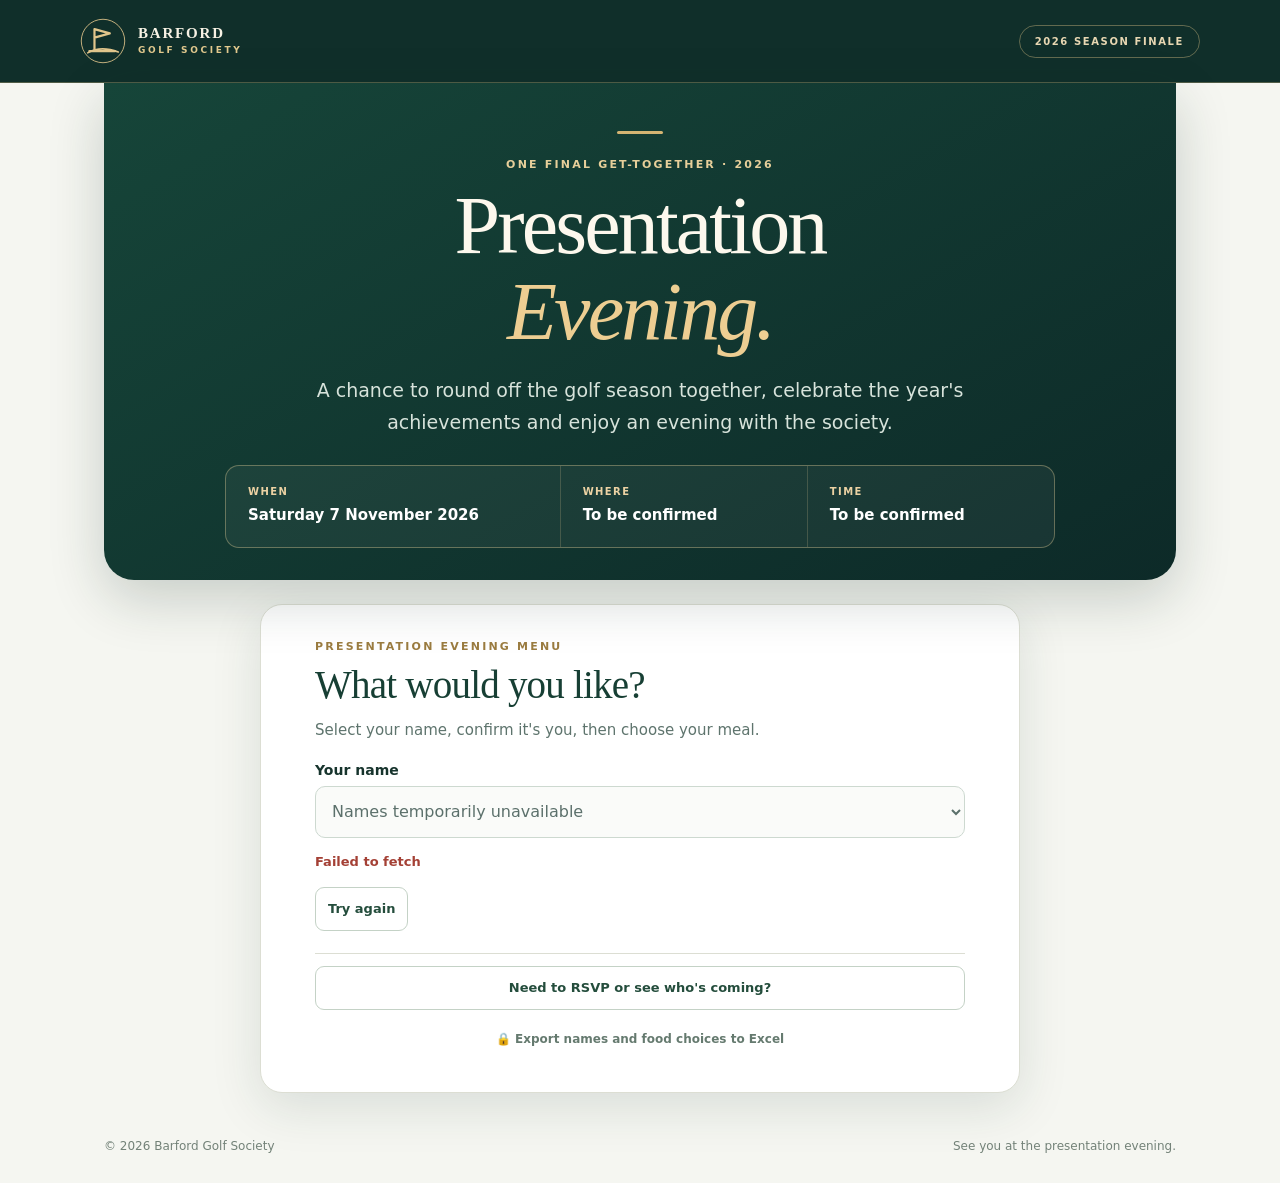
<file: index.html>
<!doctype html>
<html lang="en-GB">
<head>
  <meta charset="utf-8">
  <meta name="viewport" content="width=device-width, initial-scale=1">
  <meta name="theme-color" content="#123a32">
  <meta name="description" content="Barford Golf Society 2026 presentation evening — confirm your name and choose your meal.">
  <title>2026 Presentation Evening | Barford Golf Society</title>
  <link rel="canonical" href="https://barfordgolf.co.uk/">
  <link rel="icon" href="favicon.ico">
  <link rel="stylesheet" href="presentation.css?v=2026-meals-9">
  <script src="presentation.js?v=2026-meals-9" defer></script>
  <script type="module" src="presentation-meals.mjs?v=2026-meals-9"></script>
</head>
<body>
  <header class="site-head">
    <a class="society-brand" href="index.html" aria-label="Barford Golf Society home">
      <span class="brand-symbol" aria-hidden="true"><svg viewBox="0 0 54 54" fill="none"><circle cx="27" cy="27" r="25.5" stroke="currentColor"/><path d="M17 39V13M17 13l18 5-18 5M11 39h30" stroke="currentColor" stroke-width="2.6" stroke-linejoin="round" stroke-linecap="round"/><path d="M9 41c12-7 23-6 36-1" stroke="currentColor" stroke-width="1.8" stroke-linecap="round"/></svg></span>
      <span class="brand-name">BARFORD <small>GOLF SOCIETY</small></span>
    </a>
    <span class="season-tag">2026 SEASON FINALE</span>
  </header>

  <main id="main" class="main-wrap">
    <section class="invitation" aria-labelledby="pageTitle">
      <div class="gold-line" aria-hidden="true"></div>
      <p class="eyebrow">One final get-together · 2026</p>
      <h1 id="pageTitle">Presentation <em>Evening.</em></h1>
      <p class="intro">A chance to round off the golf season together, celebrate the year's achievements and enjoy an evening with the society.</p>
      <div class="event-facts" aria-label="Presentation evening details">
        <div class="event-fact"><span class="fact-label">When</span><strong id="presentationDate">Saturday 7 November 2026</strong></div>
        <div class="event-fact"><span class="fact-label">Where</span><strong id="presentationVenue">To be confirmed</strong></div>
        <div class="event-fact"><span class="fact-label">Time</span><strong>To be confirmed</strong></div>
      </div>
    </section>

    <section class="response-card meal-card" aria-labelledby="mealTitle">
      <div class="section-prefix">PRESENTATION EVENING MENU</div>
      <h2 id="mealTitle">What would you like?</h2>
      <p class="meal-intro">Select your name, confirm it's you, then choose your meal.</p>
      <label for="mealMember">Your name</label>
      <select id="mealMember" disabled><option value="">Loading names…</option></select>
      <p id="mealMessage" class="form-message" role="status" aria-live="polite">Loading the guest list…</p>
      <button id="retryMeals" type="button" class="secondary-button" hidden>Try again</button>
      <form id="mealForm" hidden>
        <p class="confirmed-person">Choosing for <strong id="confirmedName"></strong></p>
        <fieldset id="mealOptions"><legend>Choose one main course</legend></fieldset>
        <fieldset id="pieSides" hidden>
          <legend>With your steak pie</legend>
          <label class="side-option"><input type="radio" name="pieSide" value="chips"> Rosemary salted chips</label>
          <label class="side-option"><input type="radio" name="pieSide" value="mash"> Creamy mash</label>
        </fieldset>
        <p class="menu-note">For allergies or dietary requirements, please speak to the committee before choosing.</p>
        <button id="saveMeal" class="confirm-rsvp" type="submit">Save my food choice</button>
        <p id="mealSaveMessage" class="form-message" role="status" aria-live="polite"></p>
      </form>
      <div class="meal-footer-actions">
        <button id="toggleRsvp" class="secondary-button" type="button" aria-expanded="false" aria-controls="rsvpSection">Need to RSVP or see who's coming?</button>
        <button id="exportMeals" class="admin-export" type="button">🔒 Export names and food choices to Excel</button>
      </div>
    </section>

    <section id="rsvpSection" class="response-card" aria-labelledby="responseTitle" hidden>
      <div class="section-prefix">YOUR RESPONSE</div>
      <h2 id="responseTitle">Are you coming?</h2>
      <p class="response-description">Please let us know if you'll be joining us for the presentation evening.</p>
      <form id="presentationForm" autocomplete="on">
        <label for="memberName">Your name</label>
        <input id="memberName" name="name" type="text" autocomplete="name" maxlength="80" placeholder="Enter your full name" required disabled>
        <div class="response-actions" aria-label="Respond to the invitation">
          <button type="button" id="answerYes" class="respond yes" disabled><span aria-hidden="true">✓</span> Yes, I'm coming</button>
          <button type="button" id="answerNo" class="respond no" disabled><span aria-hidden="true">×</span> No, I can't make it</button>
        </div>
        <button type="submit" id="confirmRsvp" class="confirm-rsvp" disabled>Confirm RSVP</button>
        <p class="form-message" id="responseMessage" role="status" aria-live="polite">Loading the evening's responses…</p>
        <p class="response-note">Changes to existing replies require the committee password.</p>
      </form>
        <button id="showAttendees" type="button" class="guest-reveal" aria-expanded="false" aria-controls="guestSection">See who's coming <span aria-hidden="true">↓</span></button>
      <section class="guest-section" id="guestSection" aria-labelledby="guestHeading" hidden>
      <div class="list-heading">
        <div>
          <p class="section-prefix">THE GUEST LIST</p>
          <h2 id="guestHeading">Who's coming</h2>
        </div>
        <div class="guest-total" aria-live="polite"><strong id="guestCount">—</strong><span>attending</span></div>
      </div>
      <p class="guest-note">Tap a name to edit their RSVP or remove them. Password required.</p>
      <ul class="guest-list" id="attendees" aria-live="polite"><li class="guest-placeholder">Loading attendees…</li></ul>
      <p class="guest-footer">The list updates when a response is saved.</p>
      </section>
    </section>


  </main>
  <dialog id="confirmNameDialog" class="rsvp-editor" aria-labelledby="confirmNameTitle">
    <h2 id="confirmNameTitle">Is this you?</h2>
    <p>You have selected <strong id="confirmNameText"></strong>.</p>
    <p>Your food choice will be saved under this name.</p>
    <div class="edit-actions">
      <button id="confirmMealName" type="button">Yes, that's me</button>
      <button id="cancelMealName" type="button" autofocus>Go back</button>
    </div>
  </dialog>
  <dialog id="exportDialog" class="rsvp-editor" aria-labelledby="exportTitle">
    <form id="exportForm">
      <h2 id="exportTitle">Committee export</h2>
      <p>Download everyone's food choices and kitchen totals.</p>
      <label for="exportPassword">Committee password</label>
      <input id="exportPassword" type="password" autocomplete="current-password" required maxlength="200">
      <p id="exportMessage" class="form-message" role="status" aria-live="polite"></p>
      <div class="edit-actions">
        <button id="downloadMeals" type="submit">Download Excel spreadsheet</button>
        <button id="cancelExport" type="button">Cancel</button>
      </div>
    </form>
  </dialog>
  <footer class="site-footer"><span>© 2026 Barford Golf Society</span><span>See you at the presentation evening.</span></footer>
</body>
</html>
</file>
<file: presentation.css>
:root{--green:#143c31;--deep:#0b2825;--cream:#f8f6ef;--gold:#d4b472;--text:#17342d;--muted:#5e746d;--line:#dcded3}
*{box-sizing:border-box}
html{scroll-behavior:smooth}body{margin:0;background:#f5f6f1;color:var(--text);font-family:Inter,system-ui,-apple-system,BlinkMacSystemFont,"Segoe UI",sans-serif;-webkit-font-smoothing:antialiased}
.site-head{display:flex;justify-content:space-between;align-items:center;gap:18px;padding:18px max(24px,calc((100vw - 1120px)/2));background:#102f2a;color:#f7f2e4;border-bottom:1px solid #dabf8252}
.society-brand{text-decoration:none;color:inherit;display:flex;align-items:center;gap:12px}.brand-symbol{width:46px;height:46px;display:block;color:#e0c58b}.brand-symbol svg{width:100%;height:100%}.brand-name{font:750 15px/1.2 Georgia,serif;letter-spacing:.12em}.brand-name small{display:block;font:700 9px/1.8 system-ui,sans-serif;letter-spacing:.29em;color:#e2c98e}.season-tag{font-size:10px;font-weight:750;letter-spacing:.16em;color:#e8d7b2;border:1px solid #e0c58a65;padding:10px 15px;border-radius:99px;white-space:nowrap}
.main-wrap{max-width:1120px;margin:0 auto;padding:0 24px 60px}
.invitation{position:relative;text-align:center;padding:72px 20px 50px;background:linear-gradient(150deg,#164539,#0d2a28);color:#fdf8ed;border-radius:0 0 30px 30px;box-shadow:0 19px 55px #122d2533}
.gold-line{width:46px;height:3px;margin:0 auto 24px;background:var(--gold);border-radius:9px}.eyebrow,.section-prefix{font-size:11px;letter-spacing:.2em;text-transform:uppercase;font-weight:800}.eyebrow{color:#e7cf9a;margin:0 0 12px}
h1{font:400 clamp(42px,7.5vw,82px)/1.05 Georgia,"Times New Roman",serif;letter-spacing:-.035em;margin:12px 0 19px}h1 em{font-weight:400;color:#edce92;display:block}.intro{max-width:680px;margin:0 auto;color:#d7e3db;font-size:clamp(16px,2vw,19px);line-height:1.7}
.event-facts{display:grid;grid-template-columns:1.35fr 1fr 1fr;gap:0;max-width:830px;margin:42px auto 0;background:#ffffff0c;border:1px solid #dac59166;border-radius:14px;overflow:hidden;text-align:left}
.event-fact{padding:20px 22px;min-width:0}.event-fact+.event-fact{border-left:1px solid #dac59138}.fact-label{display:block;color:#ecd2a3;font-weight:800;font-size:10px;letter-spacing:.14em;text-transform:uppercase;margin-bottom:8px}.event-fact strong{font-size:15px;color:#fff;font-weight:650;line-height:1.45}
.response-card{max-width:760px;margin:36px auto 58px;padding:35px clamp(22px,5vw,54px) 30px;background:white;border:1px solid var(--line);border-radius:22px;box-shadow:0 14px 50px #163a3020}
.section-prefix{color:#9b7c40;margin:0 0 10px}.response-card h2,.guest-section h2{font:400 clamp(30px,4vw,39px)/1.15 Georgia,serif;letter-spacing:-.02em;margin:0 0 12px}.response-card h2{color:#173f34}.response-description{color:var(--muted);line-height:1.65;margin:0 0 28px}
form label{display:block;font-size:13px;font-weight:750;margin-bottom:10px}input{width:100%;min-height:54px;padding:13px 16px;border:1px solid #b8c9bd;border-radius:10px;background:#f8faf7;font:inherit;font-size:16px;color:#1a3a31;outline:none}input:focus-visible{border-color:#b18a42;box-shadow:0 0 0 3px #e4cb9466}input:disabled{opacity:.7}
.response-actions{display:grid;grid-template-columns:1fr 1fr;gap:12px;margin-top:16px}.respond{min-height:58px;border-radius:10px;border:1px solid #1c4939;font:750 15px/1.3 inherit;cursor:pointer;padding:12px 10px;transition:background .12s,transform .12s}.respond.yes{background:#184c3a;color:white}.respond.no{background:#fff;color:#184b39;border-color:#a7c1b4}.respond span{font-size:19px;font-weight:800;padding-right:7px}.respond:hover:not(:disabled){transform:translateY(-2px);filter:brightness(1.08)}.respond:focus-visible{outline:3px solid #c9a55b;outline-offset:3px}.respond:disabled{opacity:.6;cursor:wait}
.form-message{min-height:22px;margin:15px 0 0;color:#24614d;font-size:13px;font-weight:650;line-height:1.45}.form-message.error{color:#a44035}.response-note{margin:16px 0 0;padding-top:14px;border-top:1px solid #e4e8e1;color:#6b7c73;font-size:12px;line-height:1.6}
.guest-section{background:#fff;border:1px solid var(--line);border-radius:22px;padding:30px clamp(22px,5vw,43px) 34px;box-shadow:0 8px 32px #1736290c}.list-heading{display:flex;align-items:center;justify-content:space-between;gap:16px}.guest-section h2{margin-bottom:0}.guest-total{display:flex;align-items:baseline;gap:8px;background:#eaf1e9;padding:12px 18px;border-radius:12px;color:#184b3a}.guest-total strong{font:400 30px Georgia,serif}.guest-total span{font-size:12px;font-weight:700}.guest-note{color:var(--muted);font-size:14px;margin:14px 0 24px}.guest-list{display:grid;grid-template-columns:repeat(3,minmax(0,1fr));gap:10px;list-style:none;padding:0;margin:0}.guest-list li{display:flex;align-items:center;gap:12px;padding:13px 14px;min-height:51px;background:#f5f8f4;border:1px solid #e5ebe3;border-radius:10px;font-size:14px;font-weight:650;color:#284b3d;overflow-wrap:anywhere}.guest-list li::before{content:"✓";flex:none;display:grid;place-items:center;width:24px;height:24px;border-radius:50%;background:#dbece0;color:#23724b;font-weight:800}.guest-list li.guest-placeholder{grid-column:1/-1;justify-content:center;color:#66786c;font-weight:500}.guest-list li.guest-placeholder::before{display:none}.guest-footer{color:#7a8c81;font-size:12px;margin:20px 0 0}.site-footer{max-width:1120px;margin:0 auto;padding:0 24px 30px;display:flex;justify-content:space-between;gap:18px;color:#738278;font-size:12px}
@media(max-width:750px){.site-head{padding:16px 21px}.main-wrap{padding:0 16px 48px}.invitation{padding:58px 17px 30px;border-radius:0 0 23px 23px}.event-facts{grid-template-columns:1fr;max-width:510px;margin-top:28px}.event-fact{padding:16px 21px}.event-fact+.event-fact{border-left:none;border-top:1px solid #dac59138}.response-card{margin:22px auto 33px}.guest-list{grid-template-columns:repeat(2,minmax(0,1fr))}.guest-total{padding:9px 12px}.guest-total strong{font-size:25px}}
@media(max-width:490px){.brand-name{font-size:13px}.season-tag{font-size:9px;padding:8px 10px}.site-head{gap:8px}.brand-symbol{width:39px;height:39px}.guest-list{grid-template-columns:1fr}.response-actions{grid-template-columns:1fr}.guest-section{padding:25px 20px}.list-heading{align-items:flex-start}.guest-total{flex-direction:column;gap:0}.site-footer{flex-direction:column;gap:5px}.invitation{padding-top:45px}}
@media(prefers-reduced-motion:reduce){.respond{transition:none}}
/* 2026 presentation invitation: one compact page; expandable guest list. */
.guest-reveal{display:flex;align-items:center;justify-content:center;gap:12px;width:100%;min-height:52px;margin:20px 0 0;border:1px solid #a4b9ab;border-radius:10px;background:#f0f5ed;color:#174634;font:750 15px/1.3 Inter,system-ui,sans-serif;cursor:pointer;transition:background .2s}
.guest-reveal:hover{background:#e0eee0}.guest-reveal:focus-visible{outline:3px solid #c9a55b;outline-offset:3px}
.guest-section[hidden]{display:none!important}
.response-card .guest-section{margin:18px 0 0;padding:20px 0 0;border:0;border-top:1px solid #dce3db;border-radius:0;background:transparent;box-shadow:none}
.response-card .guest-section h2{font-size:clamp(26px,3vw,31px)}
.response-card .guest-list{grid-template-columns:repeat(2,minmax(0,1fr))}
.response-card{margin:24px auto 40px}
.invitation{padding-top:48px;padding-bottom:32px}
.event-facts{margin-top:26px}
.main-wrap{padding-bottom:26px}
@media(max-width:600px){
 .invitation{padding-top:36px;padding-bottom:23px}
 .intro{font-size:15px}
 .response-card{padding-top:25px;padding-bottom:22px}
 .response-card .guest-list{grid-template-columns:1fr}
}


[hidden]{display:none!important}
label,legend{font-size:14px;font-weight:700}
select{width:100%;min-height:52px;padding:12px;border:1px solid #b8c9bd;border-radius:10px;background:#f8faf7;color:#17342d;font:inherit;font-size:16px}
select:focus-visible,button:focus-visible{outline:3px solid #b89047;outline-offset:3px}
.meal-card{margin-bottom:20px}.meal-intro{color:var(--muted);font-size:15px;line-height:1.5;margin:0 0 20px}
.meal-card>label{display:block;margin-bottom:8px}
.confirmed-person{margin:20px 0 16px;border-top:1px solid var(--line);padding-top:20px;font-size:14px;overflow-wrap:anywhere}
fieldset{border:0;padding:0;margin:0 0 16px;min-width:0}legend{margin-bottom:12px}
.menu-option{display:flex;gap:13px;align-items:flex-start;margin:0 0 10px;padding:15px;border:1px solid #dce3db;border-radius:12px;cursor:pointer;background:#fafbf8}
.menu-option:has(input:checked){border:2px solid #184c3a;padding:14px;background:#eef5ec;box-shadow:0 0 0 2px #d4b47240}
.menu-option input,.side-option input{width:20px;height:20px;min-height:20px;padding:0;margin:2px 0 0;flex:none;accent-color:#184c3a}
.menu-option strong{font-size:15px;line-height:1.4;display:block}.menu-option small{display:block;font-weight:400;color:#5a7065;font-size:13px;line-height:1.55;margin-top:4px}
#pieSides{padding:14px;background:#f7f3e8;border-radius:12px}#pieSides legend{padding:5px 8px;background:#f7f3e8;border-radius:6px}
.side-option{display:flex;gap:10px;align-items:center;min-height:44px;margin:0}
.menu-note{font-size:12px;line-height:1.5;color:var(--muted)}
.confirm-rsvp{display:block;width:100%;min-height:52px;margin:13px 0 0;border:0;border-radius:10px;background:#c5a05d;color:#112c24;font:800 15px/1.25 system-ui;cursor:pointer}
.confirm-rsvp:disabled{opacity:.55;cursor:wait}.respond.is-selected{outline:3px solid #d5ad5e;outline-offset:1px}
.meal-footer-actions{margin-top:22px;border-top:1px solid var(--line);padding-top:12px;display:grid;gap:8px}
.secondary-button,.admin-export{background:transparent;border:1px solid #c4d2c6;border-radius:9px;color:#244d3c;font:600 13px/1.4 system-ui;min-height:44px;padding:10px 12px;cursor:pointer}
.admin-export{border:0;color:#657a6f;font-size:12px}.secondary-button:hover,.admin-export:hover{background:#f0f5ed}
#retryMeals{margin-top:12px}.guest-edit{background:none;border:0;color:inherit;font:inherit;text-align:left;cursor:pointer;flex:1;min-height:44px;padding:4px;overflow-wrap:anywhere}
.rsvp-editor{width:min(440px,calc(100% - 24px));max-height:90dvh;overflow:auto;border:1px solid #b8c9bd;border-radius:18px;padding:24px;color:#17342d;background:#fff}
.rsvp-editor::backdrop{background:#0b2825b8}.rsvp-editor h2{font:30px Georgia,serif;margin:0 0 10px}.rsvp-editor p{line-height:1.5;overflow-wrap:anywhere}
.rsvp-editor label{margin:14px 0 6px}.edit-actions{display:grid;gap:10px;margin-top:16px}
.edit-actions button{min-height:46px;border:1px solid #a4b9ab;border-radius:9px;background:#edf3eb;color:#17342d;font:700 14px system-ui;cursor:pointer;padding:10px}
.edit-actions button:first-child{background:#184c3a;color:white}.edit-actions .danger{background:#fff2ee;color:#972f25;border-color:#d7aaa4}
.edit-actions button:disabled{opacity:.5;cursor:wait}
@media(max-width:750px){
 .site-head{padding:10px 14px;gap:8px}.brand-symbol{width:30px;height:30px}.brand-name{font-size:12px}.brand-name small{font-size:8px}.season-tag{font-size:8px;padding:7px 9px;letter-spacing:.05em}
 .main-wrap{padding:0 10px 20px}.invitation{padding:22px 15px 18px}.gold-line,.intro,.eyebrow{display:none}
 h1{font-size:clamp(30px,8vw,44px);margin:0 0 15px}h1 em{display:inline}
 .event-facts{grid-template-columns:1fr 1fr;margin:0;padding:9px 12px;gap:6px 12px}.event-fact{padding:0;border:none!important}.event-fact:first-child{grid-column:1/-1;display:flex;gap:8px;align-items:baseline;flex-wrap:wrap}.fact-label{font-size:9px;margin-bottom:3px}.event-fact strong{font-size:12px}
 .response-card{padding:20px 18px;margin:14px auto 0}.response-card h2{font-size:30px;margin-bottom:8px}.section-prefix{font-size:9px;margin-bottom:8px}
 .meal-intro{font-size:13px;margin-bottom:15px}.meal-footer-actions{margin-top:15px;padding-top:10px;gap:4px}.form-message{font-size:12px;min-height:18px;margin-top:10px}
 .site-footer{padding:10px 18px 20px;font-size:11px}.response-actions{grid-template-columns:1fr 1fr;gap:8px}.respond{font-size:13px}
 .rsvp-editor{padding:20px}.menu-option{padding:13px}.menu-option:has(input:checked){padding:12px}
}
@media(max-width:750px) and (max-height:650px){.invitation{padding:15px 12px}.response-card{padding:15px}.site-footer{display:none}.meal-intro{margin-bottom:10px}.meal-footer-actions{margin-top:10px}.response-card h2{font-size:27px}}
</file>
